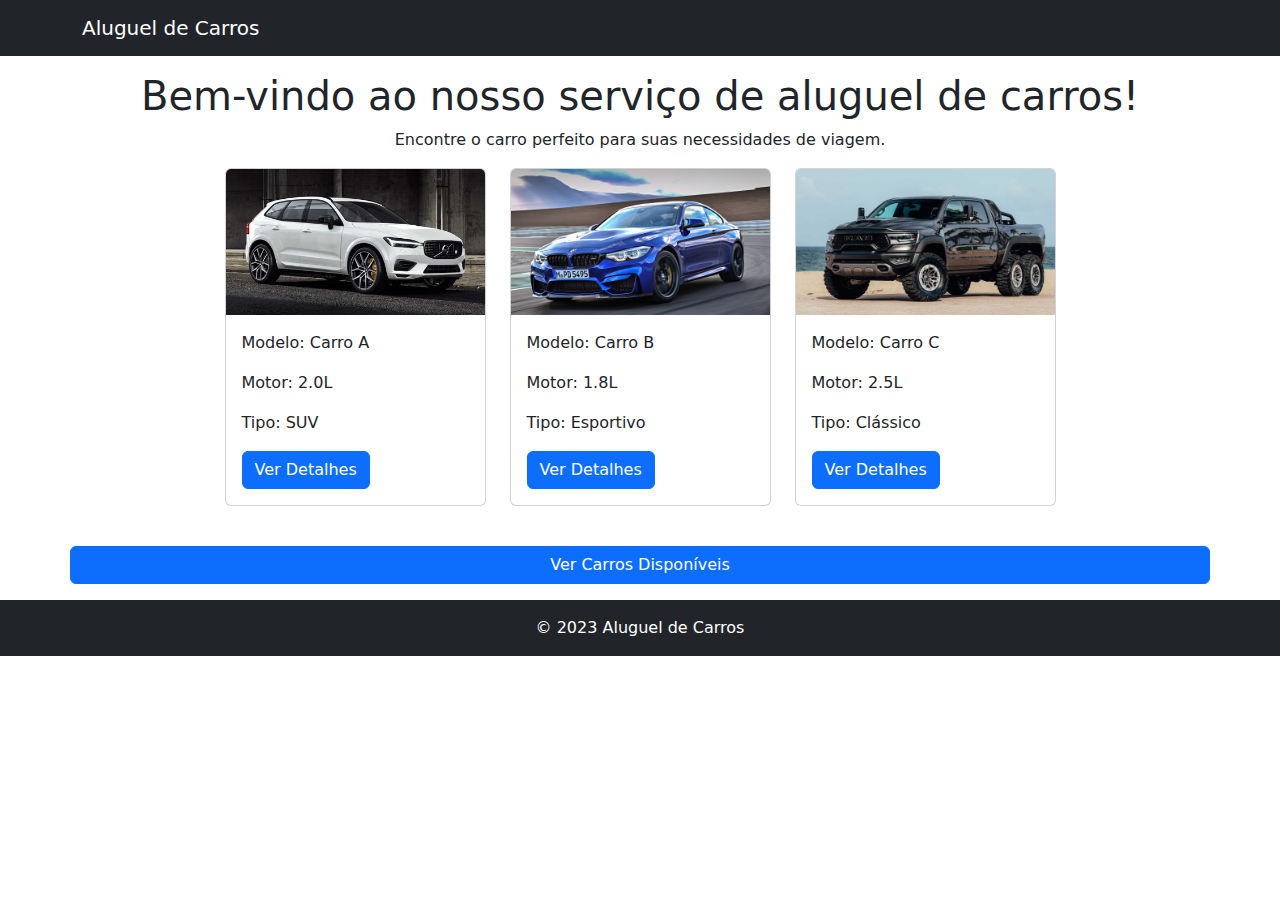
<file: TRABALHO-MATHEUS/Projeto aluguel carros (3)/Projeto aluguel carros/index.html>
</html>
<!DOCTYPE html>
<html lang="en">

<head>
    <meta charset="UTF-8">
    <meta name="viewport" content="width=device-width, initial-scale=1.0">
    <title>Rental Cars</title>
    <!-- Link to Bootstrap CSS -->
    <link href="https://cdn.jsdelivr.net/npm/bootstrap@5.3.0/dist/css/bootstrap.min.css" rel="stylesheet">
    <link href="styles.css" rel="stylesheet">

</head>

<body>
    <header class="bg-dark text-white">
        <nav class="navbar navbar-expand-lg navbar-dark bg-dark">
            <div class="container">
                <a class="navbar-brand" href="#">Aluguel de Carros</a>
            </div>
        </nav>
    </header>

    <section class="container my-3">
        <h1 class="text-center">Bem-vindo ao nosso serviço de aluguel de carros!</h1>
        <p class="text-center">Encontre o carro perfeito para suas necessidades de viagem.</p>

        <div class="row justify-content-center">

            <!-- Car Model 1 -->
            <div class="col-md-3 mb-3">
                <div class="card" id="suv">
                    <img src="./images/volvo-xc60-v60-polestar-engineered.jpg" alt="Car Model 1" class="card-img-top">
                    <div class="card-body">
                        <p class="card-text">Modelo: Carro A</p>
                        <p class="card-text">Motor: 2.0L</p>
                        <p class="card-text">Tipo: SUV</p>
                        <a href="carros.html?type=suv" class="btn btn-primary">Ver Detalhes</a>
                    </div>
                </div>
            </div>

            <!-- Car Model 2 -->
            <div class="col-md-3 mb-3">
                <div class="card" id="sport">
                    <img src="./images/2018-bmw-m4-cs.jpg" alt="Car Model 2" class="card-img-top">
                    <div class="card-body">
                        <p class="card-text">Modelo: Carro B</p>
                        <p class="card-text">Motor: 1.8L</p>
                        <p class="card-text">Tipo: Esportivo</p>
                        <a href="carros.html" class="btn btn-primary">Ver Detalhes</a>
                    </div>
                </div>
            </div>

            <!-- Car Model 3 -->
            <div class="col-md-3 mb-3">
                <div class="card" id="classic">
                    <img src="./images/RAM.jpg" alt="Car Model 3" class="card-img-top">
                    <div class="card-body">
                        <p class="card-text">Modelo: Carro C</p>
                        <p class="card-text">Motor: 2.5L</p>
                        <p class="card-text">Tipo: Clássico</p>
                        <a href="carros.html" class="btn btn-primary">Ver Detalhes</a>
                    </div>
                </div>
            </div>



            <a href="carros.html" class="btn btn-primary mt-4">Ver Carros Disponíveis</a>
    </section>

    <footer class="bg-dark text-white text-center py-3">
        &copy; 2023 Aluguel de Carros
    </footer>

    <script src="https://cdn.jsdelivr.net/npm/bootstrap@5.3.0/dist/js/bootstrap.bundle.min.js"></script>
    <script src="./scripts.js"></script>
</body>

</html>
</file>
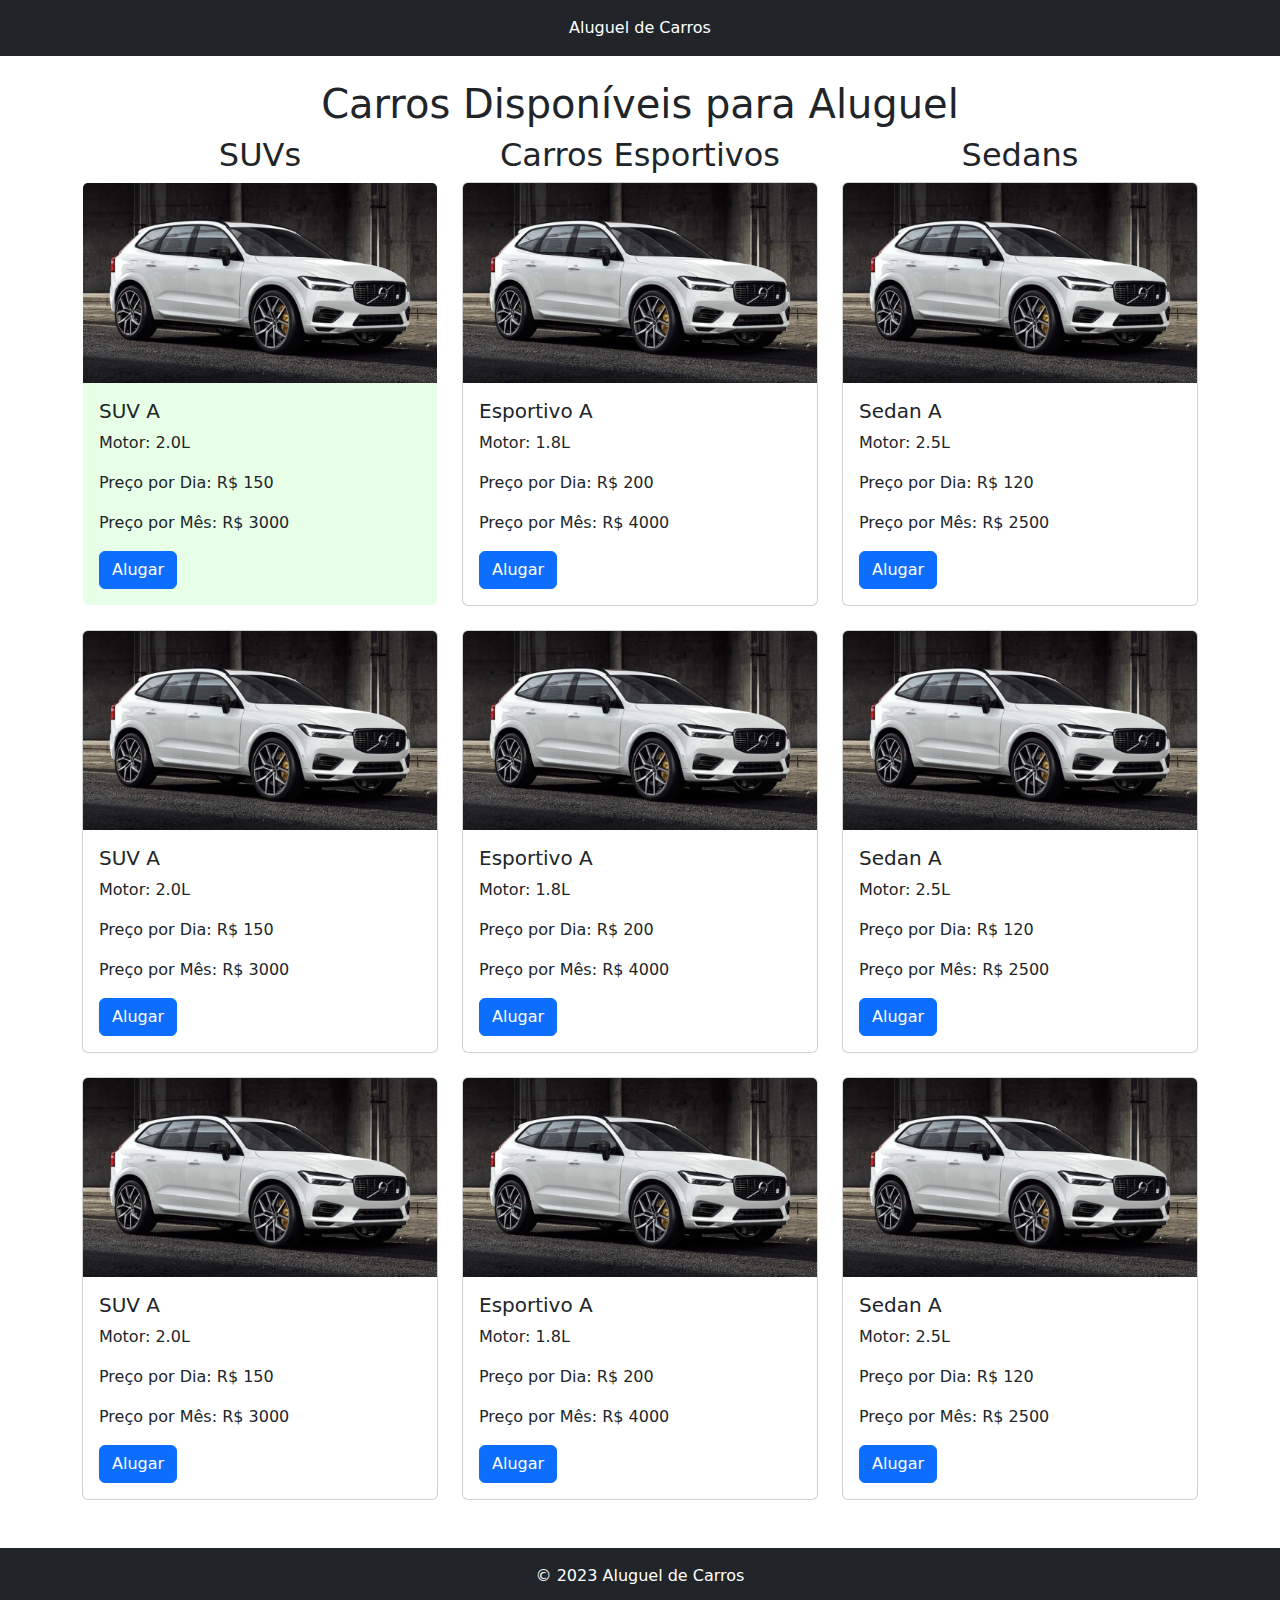
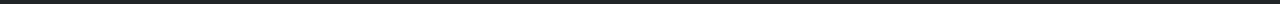
<file: TRABALHO-MATHEUS/Projeto aluguel carros (3)/Projeto aluguel carros/carros.html>
<!DOCTYPE html>
<html lang="en">

<head>
    <meta charset="UTF-8">
    <meta name="viewport" content="width=device-width, initial-scale=1.0">
    <title>Carros Disponíveis</title>
    <link rel="stylesheet" href="https://cdn.jsdelivr.net/npm/bootstrap@5.3.0/dist/css/bootstrap.min.css">
    <link href="styles.css" rel="stylesheet">
</head>

<body>
<header class="bg-dark text-white text-center py-3">
    <nav>
        <a href="#" class="navbar-brand text-white">Aluguel de Carros</a>
    </nav>
</header>

<div class="container mt-4">
    <h1 class="text-center">Carros Disponíveis para Aluguel</h1>

    <div class="row row-cols-1 row-cols-md-3 g-4">
        <!-- SUVs -->
        <div class="col" id="suvSection">
            <h2 class="text-center">SUVs</h2>

            <!-- Carro 1 - SUV -->

            <div class="card mb-4 sedan-card">
                <img src="./images/volvo-xc60-v60-polestar-engineered.jpg" class="card-img-top" alt="SUV 1">
                <div class="card-body">
                    <h5 class="card-title">SUV A</h5>
                    <p class="card-text">Motor: 2.0L</p>
                    <p class="card-text">Preço por Dia: R$ 150</p>
                    <p class="card-text">Preço por Mês: R$ 3000</p>
                    <a href="#" class="btn btn-primary" onclick="openContactForm()">Alugar</a>
                </div>
            </div>


            <div class="card mb-4">
                <img src="./images/volvo-xc60-v60-polestar-engineered.jpg" class="card-img-top" alt="SUV 1">
                <div class="card-body">
                    <h5 class="card-title">SUV A</h5>
                    <p class="card-text">Motor: 2.0L</p>
                    <p class="card-text">Preço por Dia: R$ 150</p>
                    <p class="card-text">Preço por Mês: R$ 3000</p>
                    <a href="#" class="btn btn-primary">Alugar</a>
                </div>
            </div>


            <div class="card mb-4">
                <img src="./images/volvo-xc60-v60-polestar-engineered.jpg" class="card-img-top" alt="SUV 1">
                <div class="card-body">
                    <h5 class="card-title">SUV A</h5>
                    <p class="card-text">Motor: 2.0L</p>
                    <p class="card-text">Preço por Dia: R$ 150</p>
                    <p class="card-text">Preço por Mês: R$ 3000</p>
                    <a href="#" class="btn btn-primary">Alugar</a>
                </div>
            </div>


            <!-- Adicione mais carros SUV aqui... -->

        </div>

        <!-- Carros Esportivos -->
        <div class="col">
            <h2 class="text-center">Carros Esportivos</h2>

            <!-- Carro 1 - Esportivo -->
            <div class="card mb-4">
                <img src="./images/volvo-xc60-v60-polestar-engineered.jpg" class="card-img-top" alt="Esportivo 1">
                <div class="card-body">
                    <h5 class="card-title">Esportivo A</h5>
                    <p class="card-text">Motor: 1.8L</p>
                    <p class="card-text">Preço por Dia: R$ 200</p>
                    <p class="card-text">Preço por Mês: R$ 4000</p>
                    <a href="#" class="btn btn-primary">Alugar</a>
                </div>
            </div>

            <div class="card mb-4">
                <img src="./images/volvo-xc60-v60-polestar-engineered.jpg" class="card-img-top" alt="Esportivo 1">
                <div class="card-body">
                    <h5 class="card-title">Esportivo A</h5>
                    <p class="card-text">Motor: 1.8L</p>
                    <p class="card-text">Preço por Dia: R$ 200</p>
                    <p class="card-text">Preço por Mês: R$ 4000</p>
                    <a href="#" class="btn btn-primary">Alugar</a>
                </div>
            </div>


            <div class="card mb-4">
                <img src="./images/volvo-xc60-v60-polestar-engineered.jpg" class="card-img-top" alt="Esportivo 1">
                <div class="card-body">
                    <h5 class="card-title">Esportivo A</h5>
                    <p class="card-text">Motor: 1.8L</p>
                    <p class="card-text">Preço por Dia: R$ 200</p>
                    <p class="card-text">Preço por Mês: R$ 4000</p>
                    <a href="#" class="btn btn-primary">Alugar</a>
                </div>
            </div>


            <!-- Adicione mais carros esportivos aqui... -->

        </div>

        <!-- Sedans -->
        <div class="col">
            <h2 class="text-center">Sedans</h2>

            <!-- Carro 1 - Sedan -->
            <div class="card mb-4">
                <img src="./images/volvo-xc60-v60-polestar-engineered.jpg" class="card-img-top" alt="Sedan 1">
                <div class="card-body">
                    <h5 class="card-title">Sedan A</h5>
                    <p class="card-text">Motor: 2.5L</p>
                    <p class="card-text">Preço por Dia: R$ 120</p>
                    <p class="card-text">Preço por Mês: R$ 2500</p>
                    <a href="#" class="btn btn-primary">Alugar</a>
                </div>
            </div>

            <div class="card mb-4">
                <img src="./images/volvo-xc60-v60-polestar-engineered.jpg" class="card-img-top" alt="Sedan 1">
                <div class="card-body">
                    <h5 class="card-title">Sedan A</h5>
                    <p class="card-text">Motor: 2.5L</p>
                    <p class="card-text">Preço por Dia: R$ 120</p>
                    <p class="card-text">Preço por Mês: R$ 2500</p>
                    <a href="#" class="btn btn-primary">Alugar</a>
                </div>
            </div>

            <div class="card mt-4">
                <img src="./images/volvo-xc60-v60-polestar-engineered.jpg" class="card-img-top" alt="Sedan 1">
                <div class="card-body">
                    <h5 class="card-title">Sedan A</h5>
                    <p class="card-text">Motor: 2.5L</p>
                    <p class="card-text">Preço por Dia: R$ 120</p>
                    <p class="card-text">Preço por Mês: R$ 2500</p>
                    <a href="#" class="btn btn-primary">Alugar</a>
                </div>
            </div>


            <!-- Adicione mais carros sedan aqui... -->

        </div>
    </div>
</div>

<footer class="bg-dark text-white text-center py-3 mt-4">
    &copy; 2023 Aluguel de Carros
</footer>

<script src="https://cdn.jsdelivr.net/npm/bootstrap@5.3.0/dist/js/bootstrap.bundle.min.js"></script>
<script src="./scripts.js"></script>
</body>

</html>
</file>
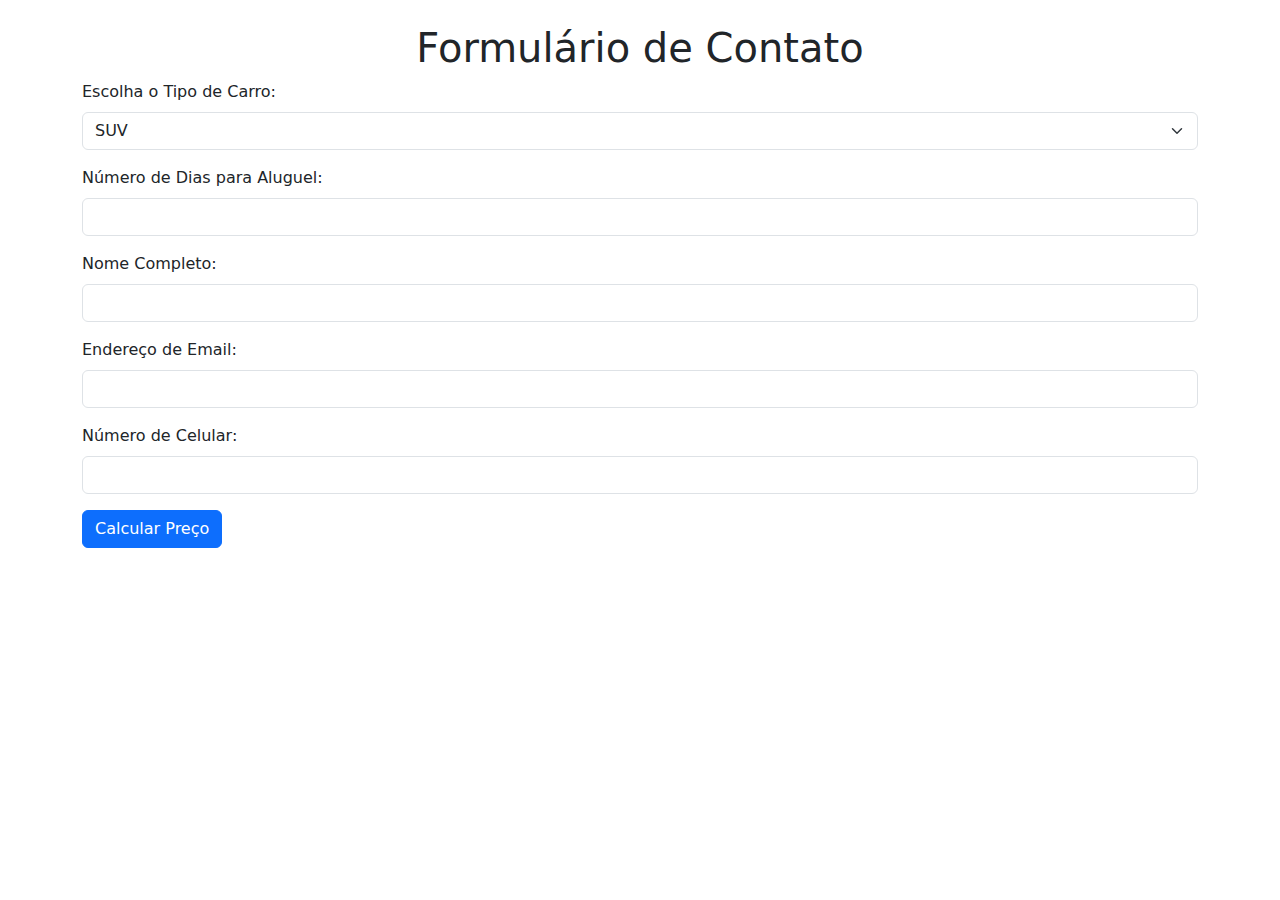
<file: TRABALHO-MATHEUS/Projeto aluguel carros (3)/Projeto aluguel carros/contato.html>
<!DOCTYPE html>
<html lang="en">
<head>
    <meta charset="UTF-8">
    <meta name="viewport" content="width=device-width, initial-scale=1.0">
    <title>Contato</title>
    <!-- Include Bootstrap CSS from CDN -->
    <link href="https://cdn.jsdelivr.net/npm/bootstrap@5.1.3/dist/css/bootstrap.min.css" rel="stylesheet">
</head>
<body>

<div class="container mt-4">
    <h1 class="text-center">Formulário de Contato</h1>

    <form id="rentalForm">
        <div class="mb-3">
            <label for="carType" class="form-label">Escolha o Tipo de Carro:</label>
            <select class="form-select" id="carType" required>
                <option value="SUV">SUV</option>
                <option value="Sedan">Sedan</option>
                <option value="Sedan">Esportivo</option>
            </select>
        </div>

        <div class="mb-3">
            <label for="days" class="form-label">Número de Dias para Aluguel:</label>
            <input type="number" class="form-control" id="days" required>
        </div>

        <div class="mb-3">
            <label for="name" class="form-label">Nome Completo:</label>
            <input type="text" class="form-control" id="name" required>
        </div>

        <div class="mb-3">
            <label for="email" class="form-label">Endereço de Email:</label>
            <input type="email" class="form-control" id="email" required>
        </div>

        <div class="mb-3">
            <label for="cellphone" class="form-label">Número de Celular:</label>
            <input type="tel" class="form-control" id="cellphone" required>
        </div>

        <input type="hidden" id="basePricePerDay" value="150">
        <input type="hidden" id="basePricePerMonth" value="3000">

        <input type="hidden" id="selectedCarModel" name="selectedCarModel" value="">

        <button type="button" class="btn btn-primary" onclick="calculatePrice()">Calcular Preço</button>
    </form>
</div>

<script src="https://cdn.jsdelivr.net/npm/bootstrap@5.1.3/dist/js/bootstrap.bundle.min.js"></script>
<script>

    // depois adicionar o codigo a .js
    function calculatePrice() {
        var carType = document.getElementById("carType").value;
        var days = document.getElementById("days").value;
        var name = document.getElementById("name").value;
        var email = document.getElementById("email").value;
        var cellphone = document.getElementById("cellphone").value;
        var basePricePerDay = document.getElementById("basePricePerDay").value;
        var basePricePerMonth = document.getElementById("basePricePerMonth").value;

        document.getElementById("selectedCarModel").value = carType;


        var totalPrice = (days <= 30) ? days * basePricePerDay : basePricePerMonth;


        alert("Resumo do Aluguel:\nModelo do Carro: " + carType + "\nNúmero de Dias: " + days +
            "\nNome: " + name +
            "\nEmail: " + email +
            "\nCelular: " + cellphone +
            "\nPreço Total: R$ " + totalPrice);




    }



</script>

</body>
</html>
</file>
<file: TRABALHO-MATHEUS/Projeto aluguel carros (3)/Projeto aluguel carros/styles.css>
.sedan-card {
    background-color: #e6ffe6;
    border: 1px solid #ffffff;
}
</file>
